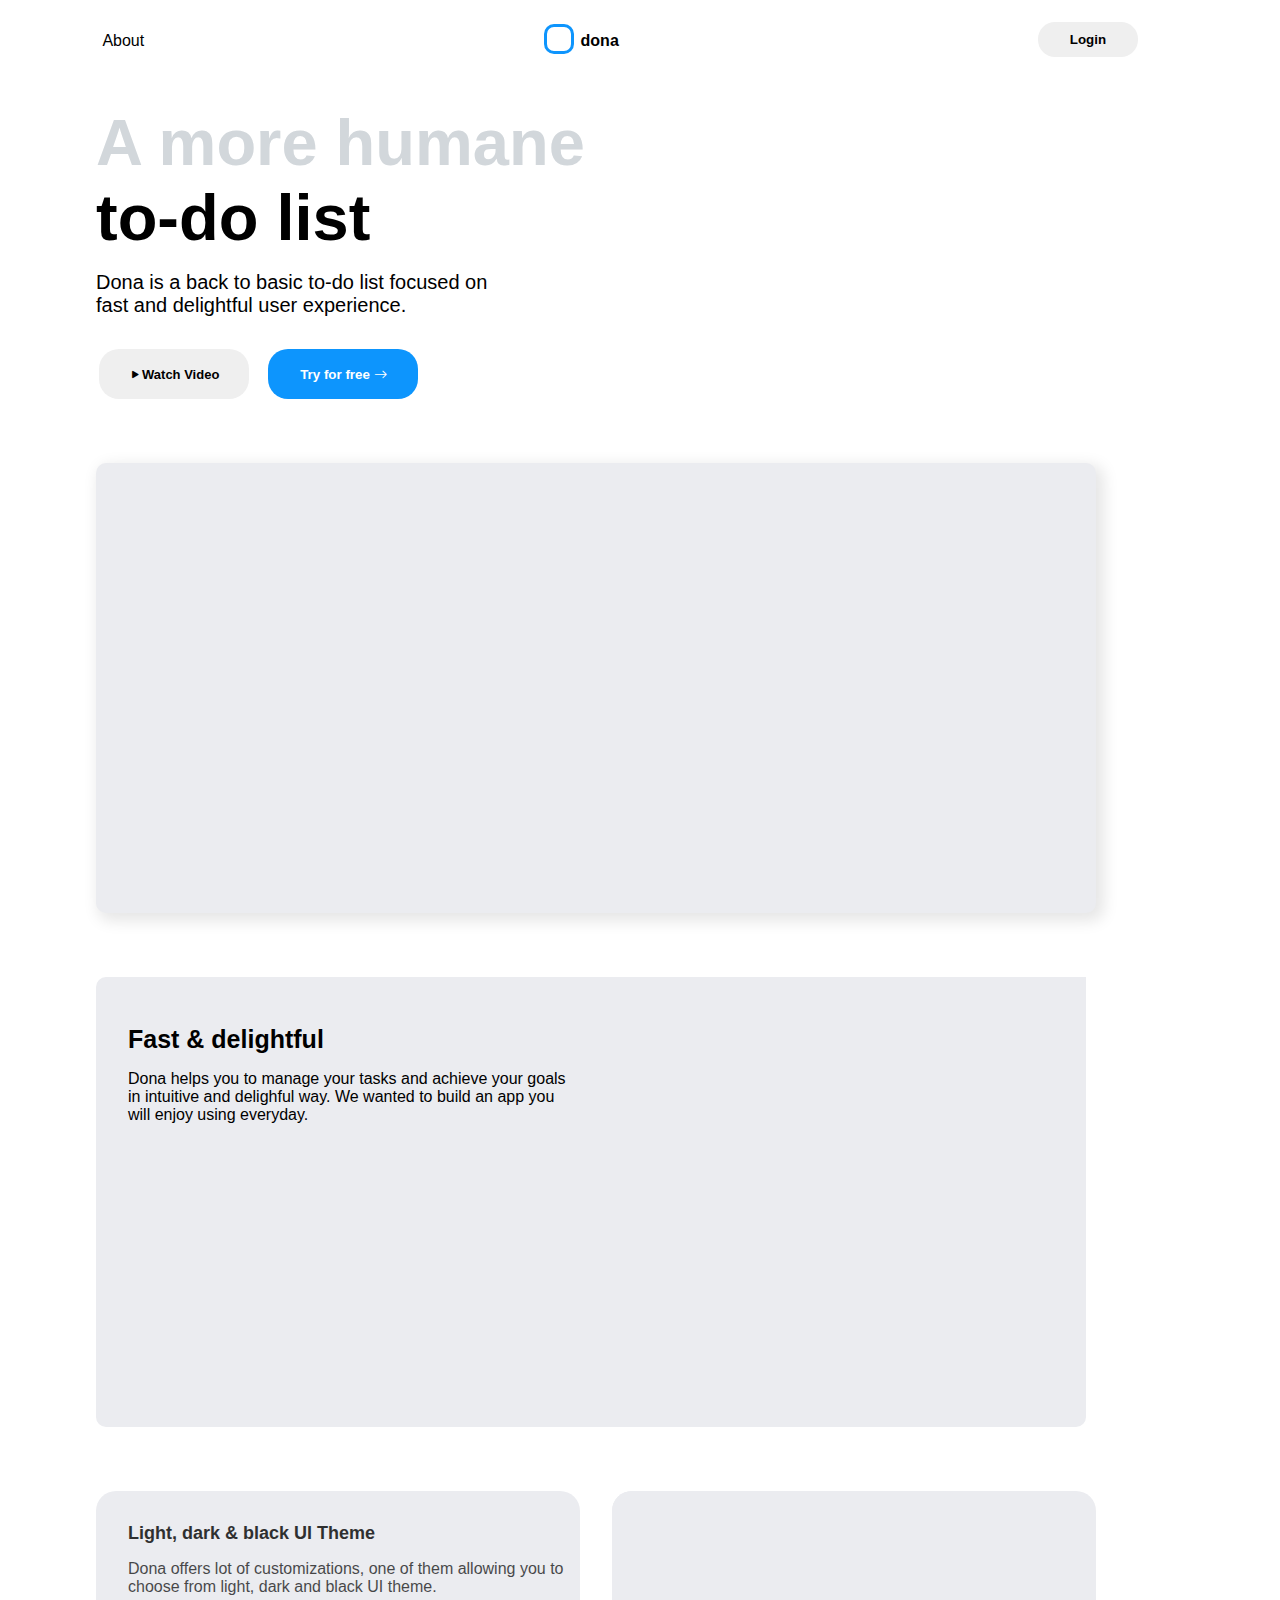
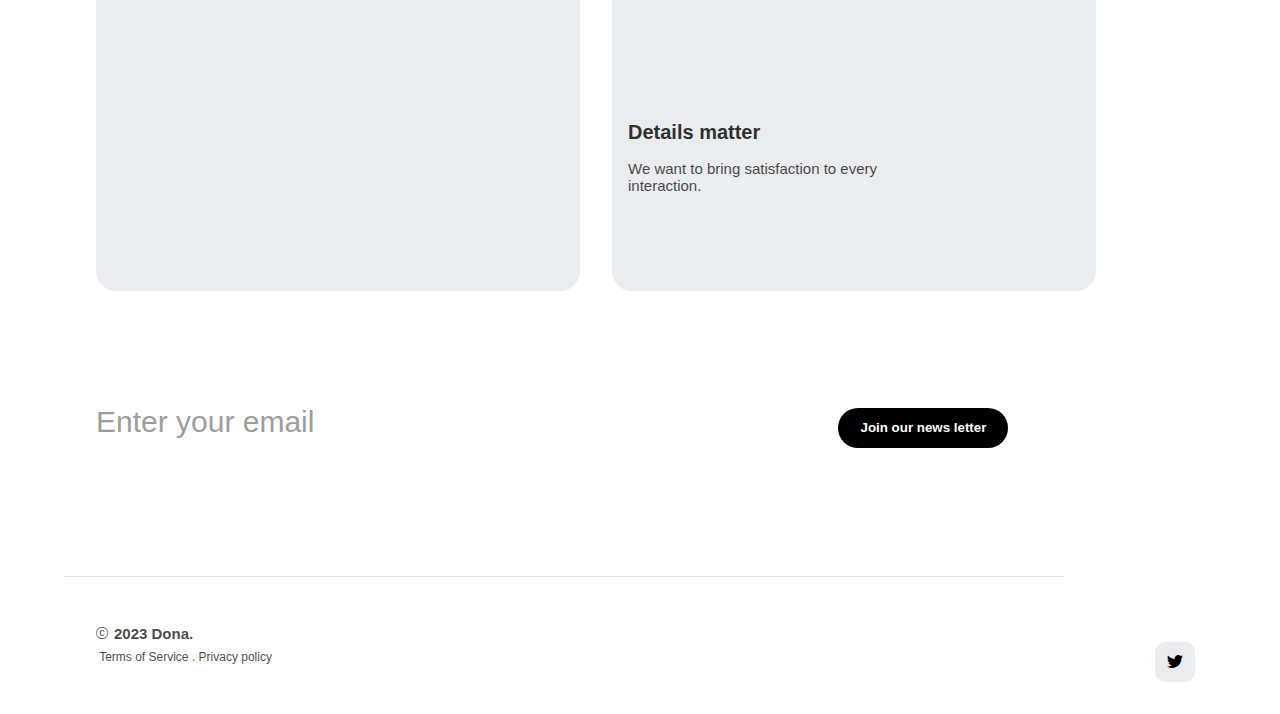
<file: index.html>
<!DOCTYPE html>
<html lang="en">
  <head>
    <title>DONA</title>
    <meta charset="UTF-8" />
    <meta name="viewport" content="width=device-width" />

    <link rel="stylesheet" href="styles.css" />
    <link rel="stylesheet" href="https://cdn.jsdelivr.net/npm/bootstrap-icons@1.11.2/font/bootstrap-icons.min.css">
  </head>
  <body>

    <!--Main content codes start in this section-->

    <main id="top-nav">

   <nav>
     <ul>
       <li class="about"><a href="about.html">About</a></li>

       <div class="middle-section">
       <div class="logo"></div>
       <li class="dona"><a href="index.html"><b>dona</b></a></li>
       </div>
       <a href="https://mzim-and.github.io/web-platform-u37owe/"><button class="login"><b>Login</b></button></a>
     </ul>
   </nav>
    
  </main>

    <!--hero section content starts here-->
    <section class="hero-section">
      <h1 class="catch">A more humane</h1>
      <h1 class="to-do">to-do list</h1>
      <p class="slogan">Dona is a back to basic to-do list focused on <br>fast and delightful user experience.</p>

      <!---Hero section buttons here--->

      <div class="first-buttons">
       <a href="https://youtu.be/0_2xORiONDo" ><button class="watch-video"><i class="bi bi-play-fill"></i>Watch Video</button></a>
       <a href="https://mzim-and.github.io/web-platform-u37owe/"> <button class="try">Try for free <i class="bi bi-arrow-right"></i></button></a>
      </div>
    </section>

    <!--second section content can be found below-->

    <section id="video">
      <div class="video-holder">
        <video autoplay muted loop id="myVideo">
          <source src="https://dona.ai/static/hero-fd7d0b6fd10484173260c69829977420.mp4" type="video/mp4">
        </video>
      </div>

      <div class="video2">
        <div class="left-content">
          <h3>Fast & delightful</h3>
          <p class="how_itworks">Dona helps you to manage your tasks and achieve your goals in intuitive and delighful way. We wanted to build an app you will enjoy using everyday.</p>
        </div>

        <div class="video-play">
        <video autoplay loop id="myVideo2">
        <source src="https://dona.ai/static/experience-375123d9a8a9d4cd44b5682b7988e5af.mp4">
        </video>
        </div>
      </div>
    </section>


    <!--Third section content starts here-->
    <section class="content3-holder">
      <div class="container3">
        <div class="container3-1">
          <h12>Light, dark & black UI Theme</h12>
          <p class="customizations">Dona offers lot of customizations, one of them allowing you to choose from light, dark and black UI theme.</p>
          <video autoplay muted loop id="bottom-video"><source src="https://dona.ai/static/themes-7729199d530b0202af522839e624d9fe.mp4" type="video/mp4"></video>
        </div>


        <div class="container3-2">
          <video autoplay muted loop id="top-video"><source src="https://dona.ai/static/check-8c44f5f2dd8fed44f179d33aaab5eecb.mp4" type="video/mp4"></video>
          <h22>Details matter</h22>
          <p class="satisfaction">We want to bring satisfaction to every <br>interaction.</p>
        </div>
      </div>
    </section>

    <!--email content here--->
   
    <div id="join">
    <input type="email" id="email" name="email" placeholder="Enter your email"/>
    <button class="news-letter">Join our news letter</button>
    </div>

    <!--Border bottom and footer content is in the below section-->

    <div class="border"></div>

    <footer id="commnication">
     <h15><span class="c-circle"><i class="bi bi-c-circle"></i></span>  2023 Dona.</h15>
    
     <section class="twitter">
     <a href="https://dona.ai/terms-of-service"><p class="terms">Terms of Service . Privacy policy</p></a>

     <a href="https://twitter.com/getdona"><div class="twitter-holder">
       <h16><i class="bi bi-twitter"></i></h16>
     </div></a>
     </section>
    </footer>
  </body>
</html>
</file>
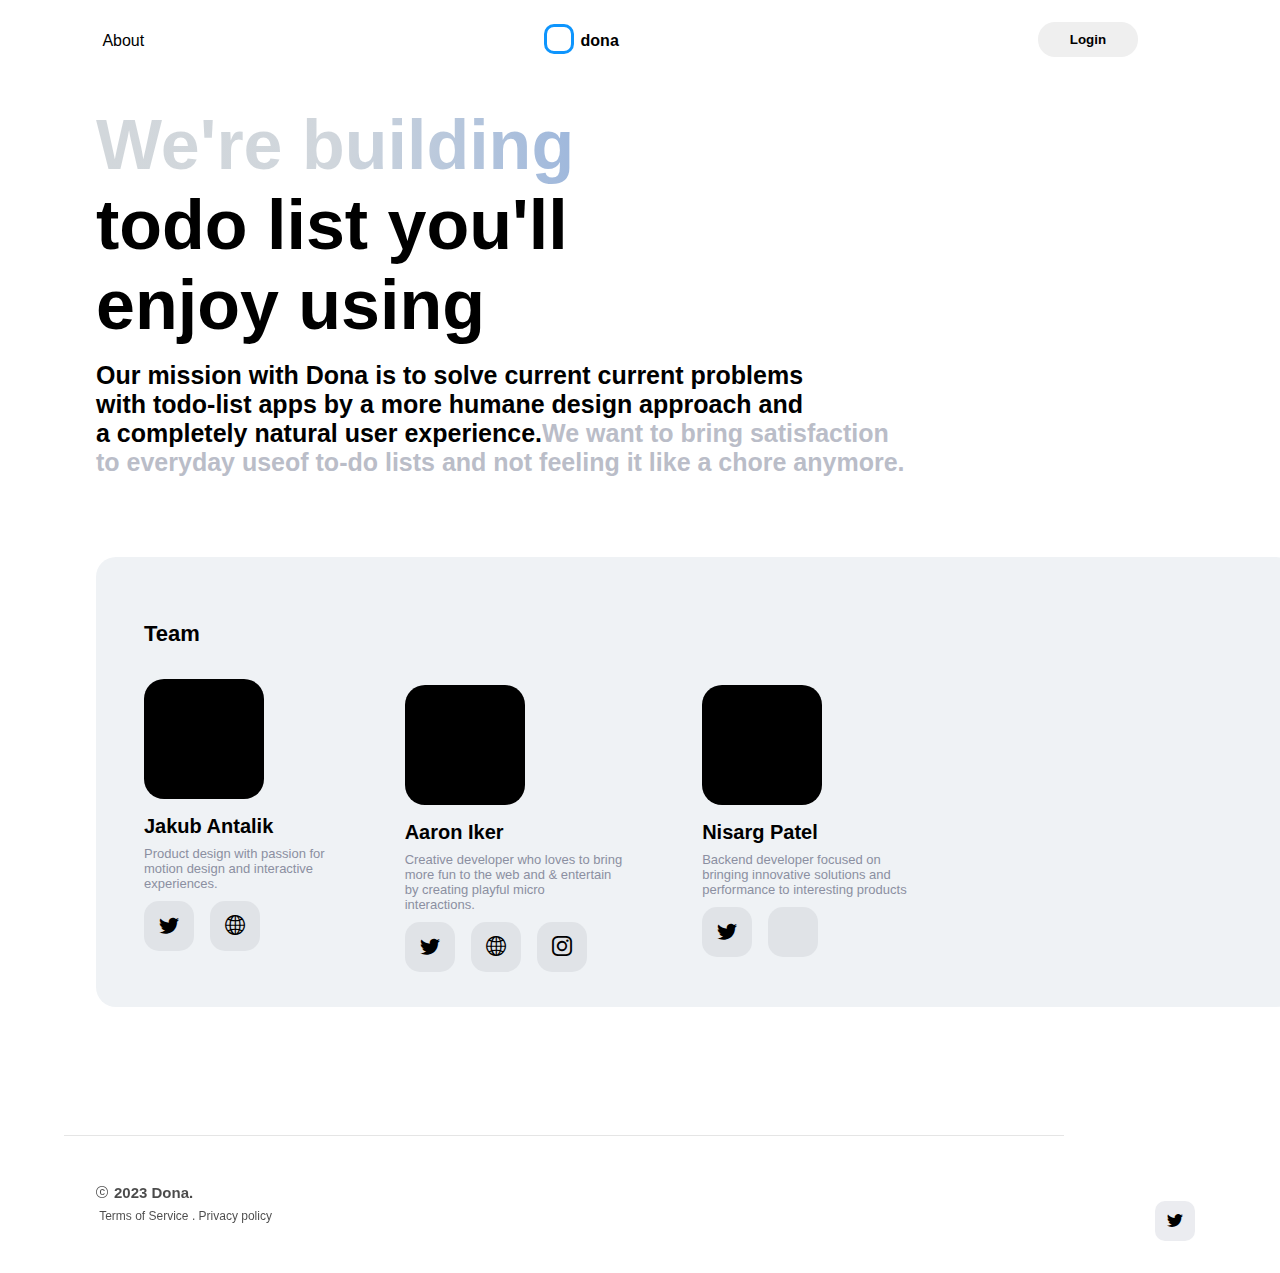
<file: about.html>
<!DOCTYPE html>
<html lang="en">
  <head>
    <title>DONA</title>
    <meta charset="UTF-8" />
    <meta name="viewport" content="width=device-width" />

    <link rel="stylesheet" href="styles.css" />
    <link rel="stylesheet" href="https://cdn.jsdelivr.net/npm/bootstrap-icons@1.11.2/font/bootstrap-icons.min.css">
  </head>
  <body>

    <!--Main content codes start in this section-->

    <div id="top-nav">

   <nav>
     <ul>
       <li class="about"><a href="about.html">About</a></li>

       <div class="middle-section">
       <div class="logo"></div>
       <li class="dona"><a href="index.html"><b>dona</b></a></li>
       </div>
      <a href="https://mzim-and.github.io/web-platform-u37owe/"> <button class="login"><b>Login</b></button></a>
     </ul>
   </nav>
    
    </div>
    <h27 class="the-catch"><span class="building">We're building</span> <br><span class="list">todo list you'll</span><br> <span class="enjoy">enjoy using</span></h27>

    <p class="mission">Our mission with Dona is to solve current current problems<br> with todo-list apps by a more humane design approach and<br> a completely natural user experience.<span class="bring">We want to bring satisfaction<br> to everyday useof to-do lists and not feeling it like a chore anymore. </span></p>

    <!---The about hero section content ends here-->

    <div id="team-holder">
      
      <!--the creators content starts here-->
   
      <section class="creator1">
        
        <!--All creator content is neested in the below section-->
        <h28>Team</h28>

        <div class="picture-holder1">
          
        </div>
        
        <h29>Jakub Antalik</h29>
        <p class="proffesion1">Product design with passion for<br>motion design and interactive<br>experiences.</p>

        <div class="social-media1">

          <div class="twitter1"><h30><i class="bi bi-twitter"></i></h30></div>
          <div class="internet1"><h31><i class="bi bi-globe2"></i></h31></div>

        </div>

        
      </section>

      <!---Creator 2 contents caan be nested in the below section--->



      <section class="creator2">

      <div class="picture-holder2"></div>
        <h33>Aaron Iker</h33>
        <p class="profession2">Creative developer who loves to bring<br>more fun to the web and & entertain<br>by creating playful micro<br>interactions.</p>

        <div class="social-media2">

        <div class="twitter2"><h34><i class="bi bi-twitter"></i></h34></div>
        <div class="internet2"><h35><i class="bi bi-globe2"></i></h35></div>
        <div class="instagram"><h36><i class="bi bi-instagram"></i></h36></div>
        </div>

      </section>

      <!---Crator 3 content is nested in the below section--->

      <section class="creator3">

        <div class="picture-holder3"></div>
        <h37>Nisarg Patel</h37>
        <p class="profession3">Backend developer focused on<br>bringing innovative solutions and<br>performance to interesting products</p>

        <div class="social-media3">

        <div class="twitter3"><h38><i class="bi bi-twitter"></i></h38></div>
        <div class="attachment"></div>
        </div>
      </section>
    </div>
   
    <div class="border"></div>

    <footer id="commnication">
     <h15><span class="c-circle"><i class="bi bi-c-circle"></i></span>  2023 Dona.</h15>
    
     <section class="twitter">
     <a href="https://dona.ai/terms-of-service"><p class="terms">Terms of Service . Privacy policy</p></a>

     <a href="https://twitter.com/getdona"><div class="twitter-holder">
       <h16><i class="bi bi-twitter"></i></h16>
     </div></a>
     </section>
    </footer>

  </body>

    </html>
</file>
<file: styles.css>
*{
  box-sizing: border-box;
  margin: 0;
  padding: 0;
}

body{
  font-family: sans-serif,"poppins";
  background-image: white;
  width: 100%;
  height: 100%;
}

/*nav styles here*/
ul, li{
  display: flex;
  margin-top: 1rem;
  margin-left: 6rem;
}

li, a{
  margin-left: 0.2rem;
  text-decoration: none;
  color: black;
}

.logo{
  height: 30px;
  width: 30px;
  background-color: none;
  border-radius: 10px;
  border: 3px solid #0e95fd;
  margin-left: 25rem;
  margin-top: 0.5rem;
}


.middle-section{
  display: flex;
}

.login{
  height: 35px;
  width: 100px;
  margin-left: 26rem;
  margin-top: 0.4rem;
  border-radius: 17px;
  border: none;
  cursor: pointer;
}

.login:hover{
  background-color: grey;
  transition: 0.3s ease;
}

/*the top-nav styles ends in this section*/

.catch{
  color: #d2d7db;
  margin-top: 3rem;
  margin-left: 6rem;
  font-size: 65px;
}

.to-do{
  font-size: 65px;
  margin-left: 6rem;
}

.slogan{
  margin-left: 6rem;
  margin-top: 1rem;
  font-size: 20px;
}

.first-buttons{
  display: flex;
  margin-left: 6rem;
  margin-top: 2rem;
}

.watch-video{
  height: 50px;
  width: 150px;
  border-radius: 20px;
  font-weight: bold;
  font-size: 13px;
  border: none;
  cursor: pointer;
}

.watch-video:hover{
   background-color: grey;
   transition: 0.3s ease;
}

.try{
  height: 50px;
  width: 150px;
  margin-left: 1rem;
  border-radius: 20px;
  font-weight: bold;
  border: none;
  cursor: pointer;
  background-color: #0d95fd;
  color: #FFF;
}

.try:hover{
  background-color: blue;
  transition: 0.3s ease;

}

/*hero section styles end in this section*/

.video-holder{
  height: 450px;
  width: 1000px;
  background:#ebecf0;
  margin-left: 6rem;
  margin-top: 4rem;
  border-radius: 10px;
  box-shadow: 5px 5px 15px 3px rgba(0,0,0,0.1);
  
}

#myVideo{
  position: relative;
  right: 0;
  bottom: 0;
  max-width: 1000px;
  max-height: 400px;
}

.video2{
  height: 450px;
  width: 990px;
  background:#ebecf0;
  margin-left: 6rem;
  margin-top: 4rem;
  border-radius: 10px;
}

.left-content{
  height: 400px;
  width: 50%;
  background-color: none;
}



h3{
  font-size: 25px;
  padding-top: 3rem;
  margin-left: 2rem;
}

.how_itworks{
  margin-left: 2rem;
  margin-top: 1rem;
}

.video2{
  display: flex;

}

.video-play{
  height: 400px;
  width: 50%;
  background: inherit;
  margin-left: 2rem;
}

#myVideo2{
position: relative;
width: 360px;
height: 500px;

}

/*third section styles here*/

.container3{
  height: 450px;
  width: 1000px;
  background:none;
  margin-left: 6rem;
  margin-top: 4rem;
  border-radius: 20px;
  
  display: flex;
}

.container3-1{
  height: 400px;
  width: 50%;
  background: #ebecf0;;
  border-radius: 20px;
}

.container3-2{
  height: 400px;
  width: 50%;
  background: #ebecf0;
  border-radius: 20px;
  margin-left: 2rem;
}

h12{
  margin-top: 2rem;
  margin-left: 2rem;
  display: flex;
  font-weight: bold;
  font-size: 18px;
  opacity: 0.8;
}

.customizations{
  margin-left: 2rem;
  margin-top: 1rem;
  opacity: 0.7;
}

#bottom-video{
  width: 353px;
  margin-top: 1rem;
  height: 300px;
  position: relative;
}

#top-video{
  position: relative;
  width: 350px;
  height:210px;
  background: inherit;
  border: none;
  border-radius: 20px;
}

h22{
  margin-top: 1rem;
  display: flex;
  margin-left: 1rem;
  font-size: 20px;
  font-weight: bold;
  opacity: 0.8;
}

.satisfaction{
  font-size: 15px;
  margin-left: 1rem;
  margin-top: 1rem;
  opacity: 0.7;
}

/*bottom email input content styles are below*/

#email{
  margin-top: 4rem;
  margin-left: 6rem;
  border: none;
  font-size: 30px;
  opacity: 0.7;
  color: black;
}

.news-letter{
  margin-left: 22rem;
  height: 40px;
  width: 170px;
  border-radius: 20px;
  background-color: black;
  color: #fff;
  font-weight: bold;
  border: none;
  margin-top: 2rem;
  cursor: pointer;
}

.news-letter:hover{
  color: black;
  background-color: grey;
  transition: 0.3s ease;
}

.join{
  display: block;
}

.border{
  height: 1px;
  width: 1000px;
  background-color: black;
  display: flex;
  margin-top: 8rem;
  opacity: 0.1;
  margin-left: 4rem;
}

/*All footer styles are in the below section*/

.communication{
  position: fixed;
}

h15{
  margin-left: 6rem;
  opacity: 0.7;
  margin-top: 3rem;
  display: flex;
  font-size: 15px;
  font-weight: bold;

}

.terms{
  margin-left: 6rem;
  opacity: 0.7;
  font-size: 12px;
  margin-top: 0.5rem;
  cursor: pointer;
}

.twitter{
  display: flex;
}

.twitter-holder{
  height: 40px;
  width: 40px;
  background-color: #ebecf0;
  border-radius: 10px;
  margin-left: 55rem;
  margin-bottom: 2rem;
  display: flex;
  cursor: pointer;
}

.twitter-holder:hover{
  background-color: grey;
}

h16{
  margin: auto;
}

.c-circle{
  font-size: 12px;
  margin-top: 0.1rem;
  font-weight: bold;
  width: 18px;
}

/*all the about styles are here*/
.the-catch{
  margin-left: 3rem;
}

h27{
  margin-left: 3rem;
  font-weight: bold;
  font-size: 70px;
  padding-top: 3rem;
  display: block;
}
.building{
  margin-left: 3rem;
  background: linear-gradient(to right,#d2d7db, #d0d6dc,#9fb8dc);
  -webkit-text-fill-color: transparent;
  -webkit-background-clip: text;
}

.list{
  margin-left: 3rem;

}

.enjoy{
  margin-left: 3rem;
}

.mission{
  margin-left: 6rem;
  font-size: 25px;
  font-weight: 550;
  margin-top: 1rem;
}

.bring{
  color: #babdc8;
}

/*all about hero section styles end here*/
#team-holder{
  height: 450px;
  width: 1200px;
  background-color: #eff2f5;
  margin-left: 6rem;
  border-radius: 20px;
  margin-top: 5rem;
  display: flex;
}

h28{
  font-size: 22px;
  padding-top: 4rem;
  display: flex;
  margin-left: 3rem;
  font-weight: 600;
}

/*all creators styles are in the below section*/

.creator1{
  display: block;
}

.picture-holder1{
  height: 120px;
  width: 120px;
  background-color: black;
  margin-top: 2rem;
  margin-left: 3rem;
  border-radius: 20px;
  background-image: url("https://images.unsplash.com/flagged/photo-1570612861542-284f4c12e75f?q=80&w=1470&auto=format&fit=crop&ixlib=rb-4.0.3&ixid=M3wxMjA3fDB8MHxwaG90by1wYWdlfHx8fGVufDB8fHx8fA%3D%3D");
  background-size: cover;
  background-position: center;
  background-repeat: no-repeat;
}

h29{
  margin-left: 3rem;
  font-weight: bold;
  font-size: 20px;
  margin-top: 1rem;
  display: flex;
}

.proffesion1{
   margin-left: 3rem;
   margin-top: 0.5rem;
   color: #8b8fa1;
   font-size: 13px;
}

.social-media1{
  display: flex;
}

.twitter1{
  height: 50px;
  width: 50px;
  background-color: #e0e3e7;
  margin-left: 3rem;
  display: flex;
  border-radius: 15px;
  margin-top: 0.6rem;
  cursor: pointer;
}

.internet1{
  height: 50px;
  width: 50px;
  background-color: #e0e3e7;
  margin-left: 1rem;
  display: flex;
  border-radius: 15px;
  margin-top: 0.6rem;
  cursor: pointer;
}

h30{
  margin: auto;
  font-size: 20px;
}

h31{
  margin: auto;
  font-size: 20px;
}

/*developer 1 styles ends in this section*/

.picture-holder2{
  height: 120px;
  width: 120px;
  background-color: black;
  margin-left: 5rem;
  border-radius: 20px;
  background-image: url("https://images.unsplash.com/photo-1504593811423-6dd665756598?q=80&w=1470&auto=format&fit=crop&ixlib=rb-4.0.3&ixid=M3wxMjA3fDB8MHxwaG90by1wYWdlfHx8fGVufDB8fHx8fA%3D%3D");
  background-size: cover;
  background-position: center;
  margin-top: 8rem;

}

h33{
  margin-left: 5rem;
  font-weight: bold;
  font-size: 20px;
  margin-top: 1rem;
  display: flex;
}

.profession2{
  margin-left: 5rem;
  color: #8b8fa1;
  margin-top: 0.5rem;
  font-size: 13px;
}

.social-media2{
  display: flex;
}

.twitter2{
  height: 50px;
  width: 50px;
  background-color: #e0e3e7;
  margin-left: 5rem;
  display: flex;
  border-radius: 15px;
  margin-top: 0.6rem;
  cursor: pointer;
}

.internet2{
  height: 50px;
  width: 50px;
  background-color: #e0e3e7;
  margin-left: 1rem;
  display: flex;
  border-radius: 15px;
  margin-top: 0.6rem;
  cursor: pointer;
}

h34{
  margin: auto;
  font-size: 20px;
}


h35{
  margin: auto;
  font-size: 20px;
}

.instagram{
  height: 50px;
  width: 50px;
  background-color: #e0e3e7;
  margin-left: 1rem;
  display: flex;
  border-radius: 15px;
  margin-top: 0.6rem;
  cursor: pointer;
}

h36{
  margin: auto;
  font-size: 20px;
}

/*deveeloper 2 styles ends in the above section*/

.creator3{
  display: block;
}

.picture-holder3{
  height: 120px;
  width: 120px;
  background-color: black;
  margin-left: 5rem;
  border-radius: 20px;
  margin-top: 8rem;
  background-image: url("https://plus.unsplash.com/premium_photo-1678197937465-bdbc4ed95815?q=80&w=1287&auto=format&fit=crop&ixlib=rb-4.0.3&ixid=M3wxMjA3fDB8MHxwaG90by1wYWdlfHx8fGVufDB8fHx8fA%3D%3D");
  background-size: cover;
  background-position: center;
  background-repeat: no-repeat;
}

h37{
  margin-left: 5rem;
  font-weight: bold;
  font-size: 20px;
  margin-top: 1rem;
  display: flex;
}

.profession3{
  margin-left: 5rem;
  color: #8b8fa1;
  margin-top: 0.5rem;
  font-size: 13px;
}

.twitter3{
  height: 50px;
  width: 50px;
  background-color: #e0e3e7;
  margin-left: 5rem;
  display: flex;
  border-radius: 15px;
  margin-top: 0.6rem;
  cursor: pointer;
}

h38{
  margin: auto;
  font-size: 20px;
}

.attachment{
  height: 50px;
  width: 50px;
  background-color: #e0e3e7;
  margin-left: 1rem;
  display: flex;
  border-radius: 15px;
  margin-top: 0.6rem;
  cursor: pointer;
}

.social-media3{
  display: flex;
}

/*the responsiveness of the project is in the below section*/

@media (max-width: 640px){

 .about{
   margin-left: 0;
 }
 .logo{
   margin-left: 5rem;
 }

 .login{
   margin-left: 5rem;
 }

 /*hero section button styles here*/
.first-buttons{
  display: block;
}

.try{
  margin-left: 0;
  margin-top: 0.5rem;
}

#myVideo{
  width: 300px;
  height: 300px;
}
.video-holder{
  width:  350px;
}

.video2{
  display: block;
  width: 350px;
  height: 600px;
}

#myVideo2{
  margin-top: 0;
  height: 200px;
  margin-left: 0;
  width: 250px;
}

.how_itworks{
  font-size: 16px;
}

.video-play{
  height: 0;
  margin-top: 0;
}

/*third section styles here*/
.container3{
  display: block;
}

.container3-1{
  width: 350px;
}

.container3-2{
  width: 350px;
  margin-left: 0;
  margin-top: 1rem;
}

h12{
  padding-top: 1rem;
}
/*all footer section styles are belo this content*/
 .border{
   width: 550px;
   margin-top: 4rem;
 }

 #email{
   margin-top: 25rem;
 }

 .twitter-holder{
   margin-left: 9rem;
}

}

/*the about section responsiveness is nested in the below section*/

@media (max-width:640px){

  /*hero section styles here*/
  .building{
    font-size: 50px;
  }

  .list{
    font-size: 50px;
  }

  .enjoy{
    font-size: 50px;
  }

  .mission{
    font-size: 16px;
  }

  /*team holder styles in the below section*/
  
  #team-holder{
    width: 350px;
    height: 1300px;
    display: block;
  }

  .creator1{
    margin-left: 1rem;
  }

  .creator3{
    margin-left: 0;
  }
}
</file>
